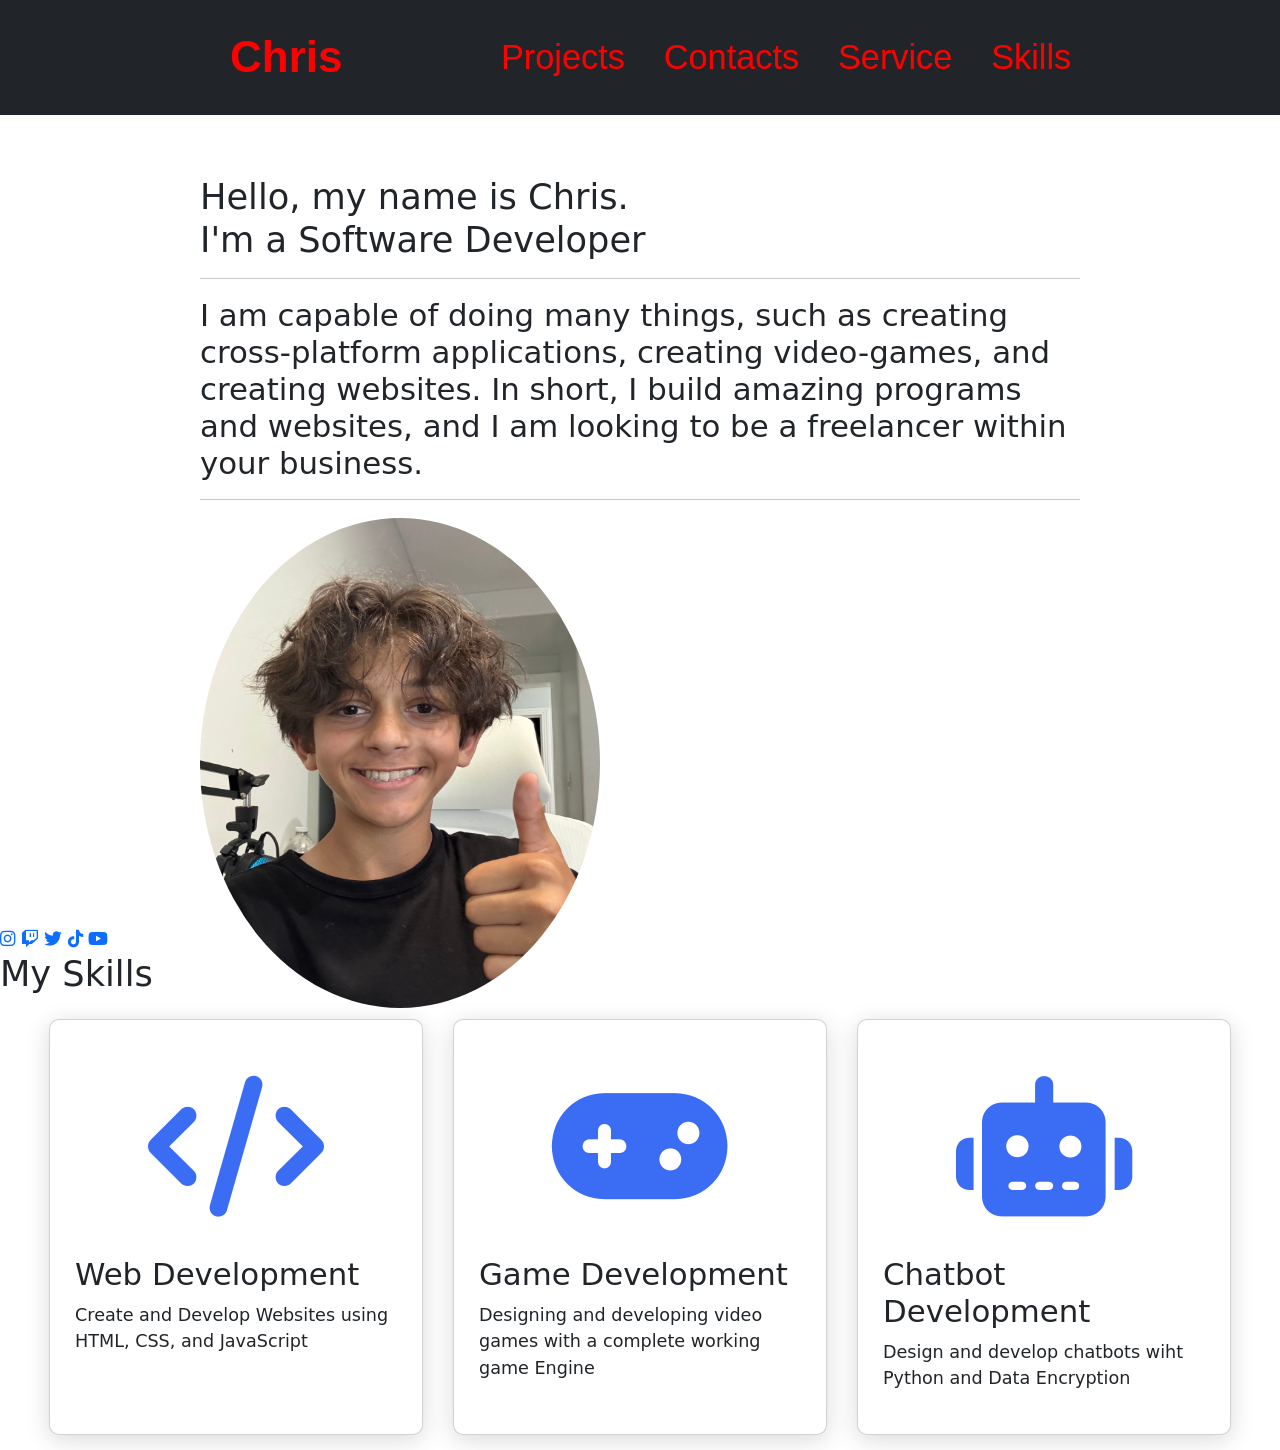
<file: index.html>
<!DOCTYPE html>
<html lang="en">
<head>
    <meta charset="UTF-8">
    <meta name="viewport" content="width=device-width, initial-scale=1.0">
    <title>Portfolio</title>
    <link href="https://cdn.jsdelivr.net/npm/bootstrap@5.3.8/dist/css/bootstrap.min.css" rel="stylesheet" integrity="sha384-sRIl4kxILFvY47J16cr9ZwB07vP4J8+LH7qKQnuqkuIAvNWLzeN8tE5YBujZqJLB" crossorigin="anonymous">
    <link rel="stylesheet" href="style.css">
    <link rel="stylesheet" href="https://cdnjs.cloudflare.com/ajax/libs/font-awesome/6.5.0/css/all.min.css">
    https://github.com/dinaasham1320-creator/Ischool-portfolio.git
</head>
<body>
    <header>
  <nav class="navbar navbar-expand-lg bg-dark fixed-top" data-bs-theme="dark">
    <div class="container-fluid">
      <a href="#" class="logo navbar-brand">Chris</a>
      <button class="navbar-toggler" type="button" data-bs-toggle="collapse" data-bs-target="#navbarNav">
        <span class="navbar-toggler-icon"></span>
      </button>
      <div class="collapse navbar-collapse justify-content-end" id="navbarNav">
        <nav class="nav-bar navbar-nav">
          <a class="nav-link" href="projects.html">Projects</a>
          <a class="nav-link" href="#">Contacts</a>
          <a class="nav-link" href="#">Service</a>
          <a class="nav-link" href="skills.html">Skills</a>
        </nav>
      </div>
    </div>
  </nav>
</header>


    <section class="main">
    <div>
        <h2 class="test">
            Hello, my name is Chris. <br><span>I'm a Software Developer</span>
        </h2>
        <hr>
        <h3>
            I am capable of doing many things, such as creating cross-platform applications, creating video-games, and creating websites. In short, I build amazing programs and websites, and I am looking to be a freelancer within your business.
        </h3>
        <hr>
        <img src="chris-profile.jpg" class="rounded-circle" alt="Profile" width="400" height="490">
    </div>
    </section>

    <div class="social-icons">
        <a href=""><i class="fab fa-instagram"></i></a>
        <a href=""><i class="fab fa-twitch"></i></a>
        <a href=""><i class="fab fa-twitter"></i></a>
        <a href=""><i class="fab fa-tiktok"></i></a>
        <a href=""><i class="fab fa-youtube"></i></a>
    </div>

    <section class="cards" id="skills">
        <h2 class="title">My Skills</h2>
        
        <div class="content">
           <div class="card">
                <div class="icon">
                    <i class="fas fa-code"></i>
                </div>
                <div class="info">
                    <h3>Web Development</h3>
                    <p>Create and Develop Websites using HTML, CSS, and JavaScript</p>
                </div>
           </div>
            
        

        <div class="card">
            <div class="icon">
                <i class="fas fa-gamepad"></i>
            </div>
            <div class="info">
                <h3>Game Development</h3>
                <p>Designing and developing video games with a complete working game Engine</p>
            </div>
        </div>


        <div class="card">
            <div class="icon">
                <i class="fas fa-robot"></i>
            </div>
            <div class="info">
                <h3>Chatbot Development</h3>
                <p>Design and develop chatbots wiht Python and Data Encryption</p>
            </div>
        </div>
        </div>
    </div>

</body>
</html>
</file>
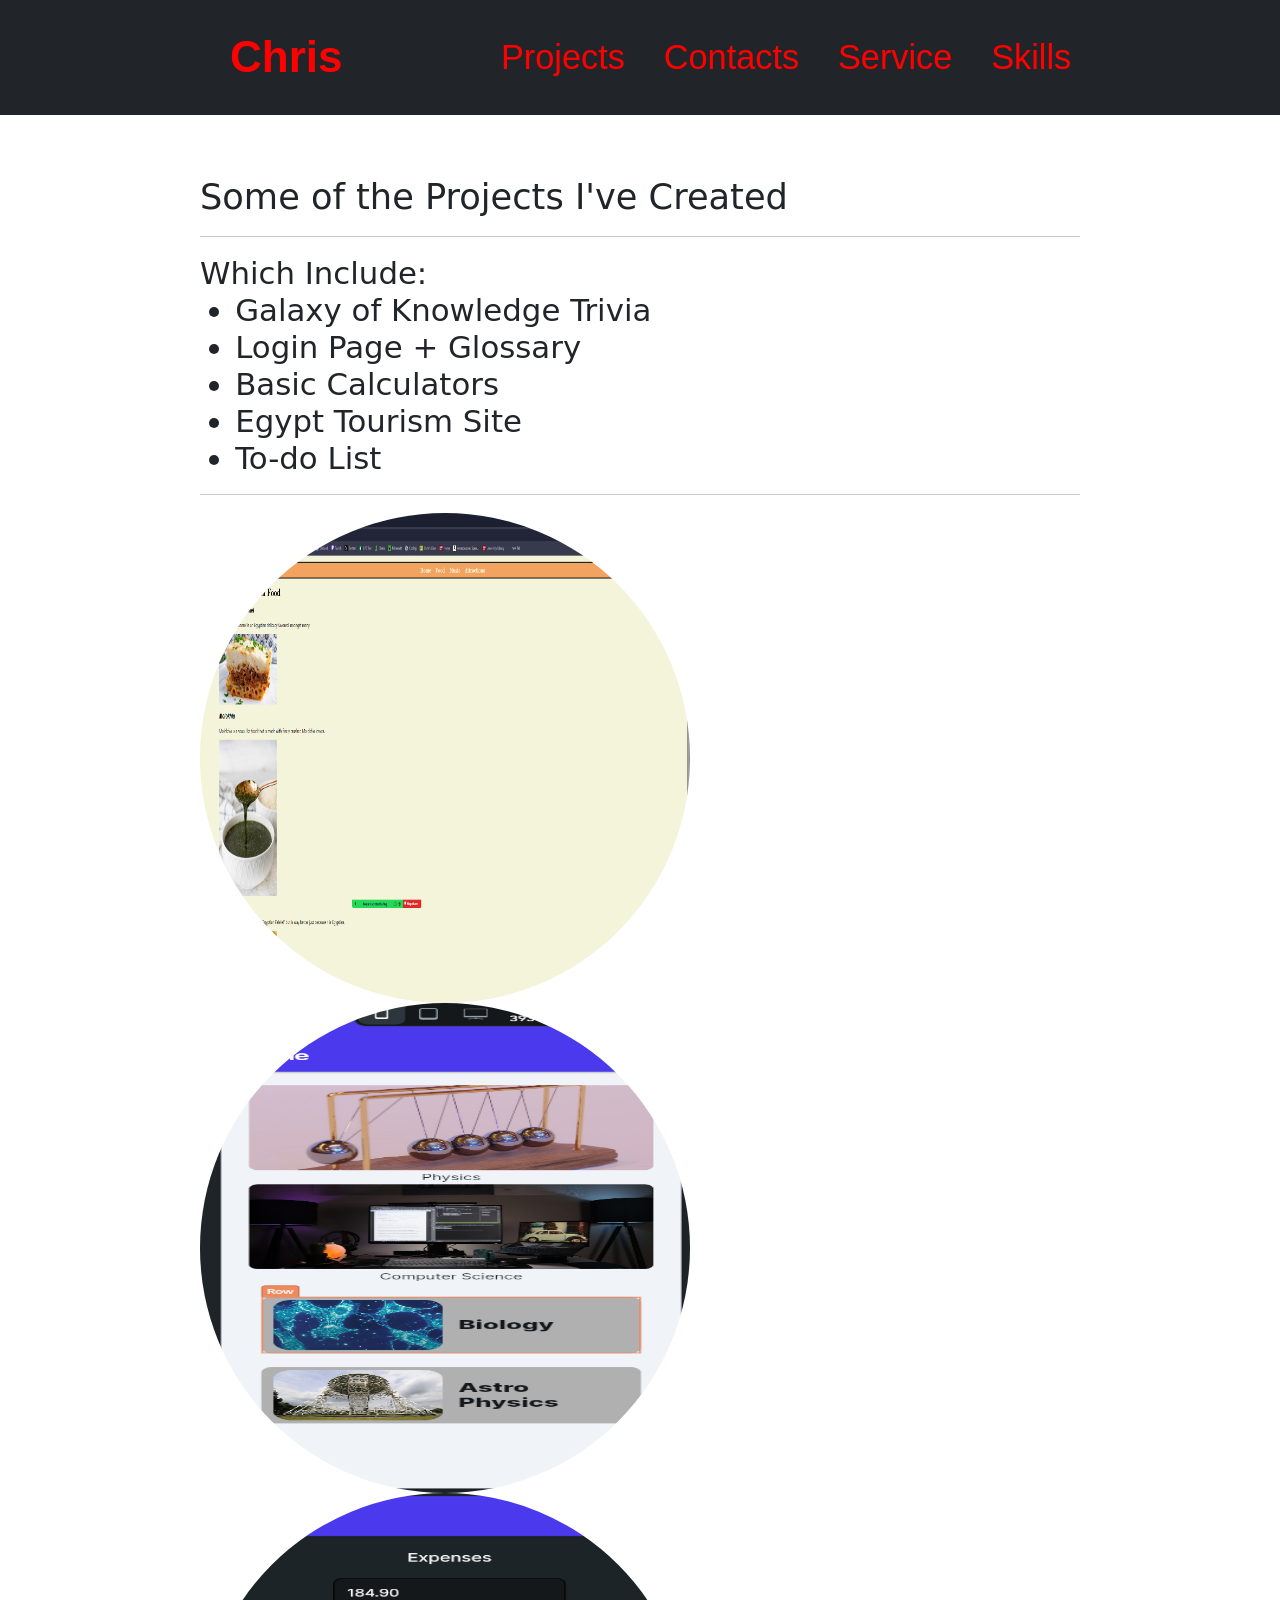
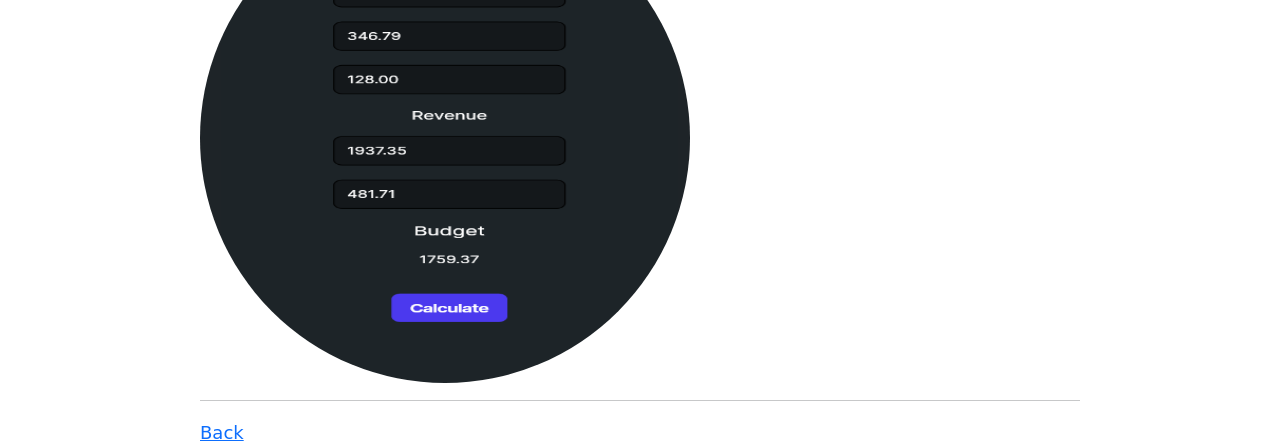
<file: projects.html>
<!DOCTYPE html>
<html lang="en">
<head>
    <meta charset="UTF-8">
    <meta name="viewport" content="width=device-width, initial-scale=1.0">
    <title>Projects</title>\
     <link href="https://cdn.jsdelivr.net/npm/bootstrap@5.3.8/dist/css/bootstrap.min.css" rel="stylesheet" integrity="sha384-sRIl4kxILFvY47J16cr9ZwB07vP4J8+LH7qKQnuqkuIAvNWLzeN8tE5YBujZqJLB" crossorigin="anonymous">
    <link rel="stylesheet" href="style.css">
    <link rel="stylesheet" href="https://cdnjs.cloudflare.com/ajax/libs/font-awesome/6.5.0/css/all.min.css">
</head>
<body>
       <header>
  <nav class="navbar navbar-expand-lg bg-dark fixed-top" data-bs-theme="dark">
    <div class="container-fluid">
      <a href="#" class="logo navbar-brand">Chris</a>
      <button class="navbar-toggler" type="button" data-bs-toggle="collapse" data-bs-target="#navbarNav">
        <span class="navbar-toggler-icon"></span>
      </button>
      <div class="collapse navbar-collapse justify-content-end" id="navbarNav">
        <nav class="nav-bar navbar-nav">
          <a class="nav-link" href="projects.html">Projects</a>
          <a class="nav-link" href="#">Contacts</a>
          <a class="nav-link" href="#">Service</a>
          <a class="nav-link" href="skills.html">Skills</a>
        </nav>
      </div>
    </div>
  </nav>
</header>

    <section class="main">
    <div>
        <h2>
            Some of the Projects I've Created
        </h2>
        <hr>
        <h3>
            Which Include: 
            <ul>
                <li>Galaxy of Knowledge Trivia</li>
                <li>Login Page + Glossary</li>
                <li>Basic Calculators</li>
                <li>Egypt Tourism Site</li>
                <li>To-do List</li>
            </ul>
        </h3>
        <hr>
        <img src="Egypt-Tourism-Site.png" class="rounded-circle" alt="Profile" height="490" width="490">
        <img src="Galaxy-of-Knowledge-Site.png" class="rounded-circle" alt="Profile" height="490" width="490">
        <img src="Budget-Calc-Site.png" class="rounded-circle" alt="Profile" height="490" width="490">
        <hr>
        <a href="index.html" class="back-page">Back</a>
    </div>
    </section>

    
</body>
</html>
</file>
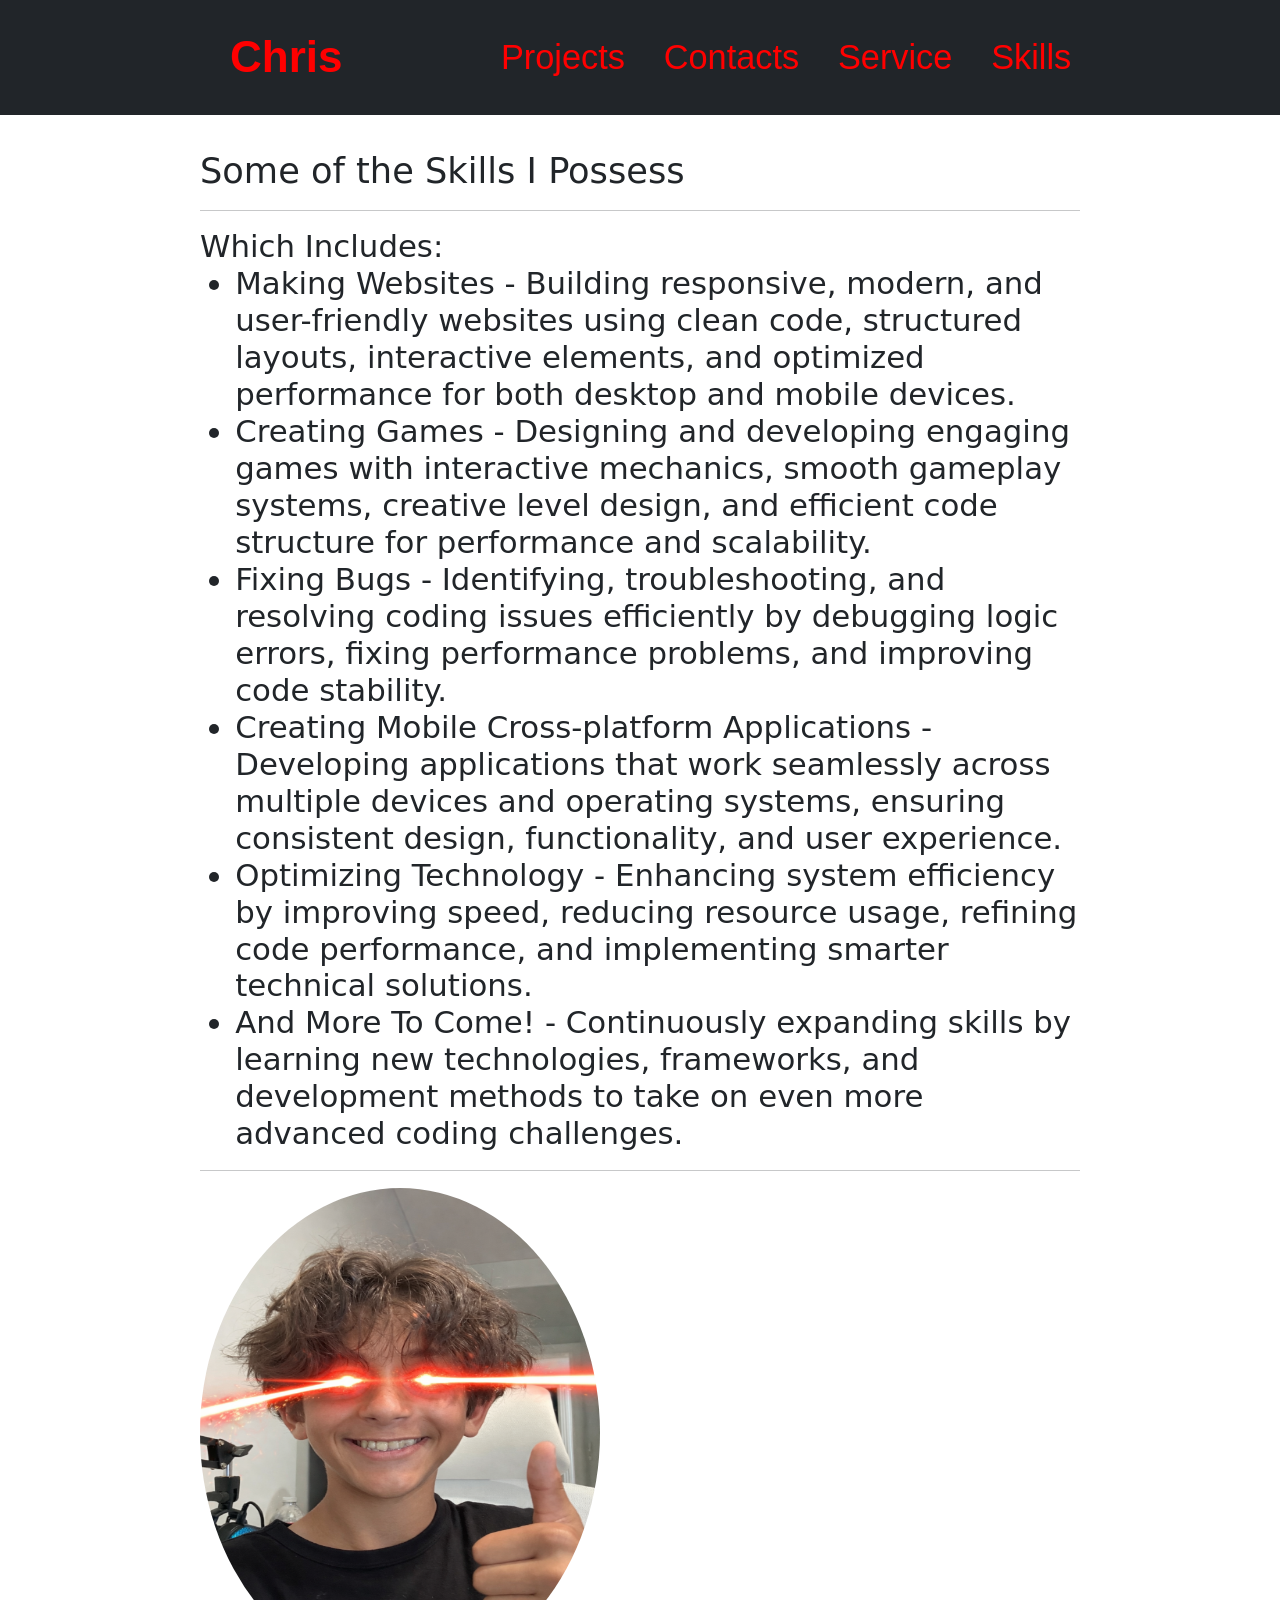
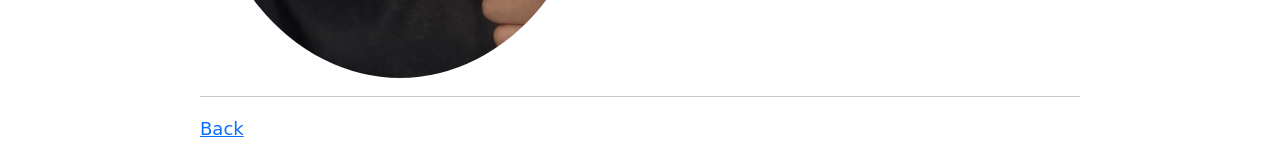
<file: skills.html>
<!DOCTYPE html>
<html lang="en">
<head>
    <meta charset="UTF-8">
    <meta name="viewport" content="width=device-width, initial-scale=1.0">
    <title>Projects</title>
     <link href="https://cdn.jsdelivr.net/npm/bootstrap@5.3.8/dist/css/bootstrap.min.css" rel="stylesheet" integrity="sha384-sRIl4kxILFvY47J16cr9ZwB07vP4J8+LH7qKQnuqkuIAvNWLzeN8tE5YBujZqJLB" crossorigin="anonymous">
    <link rel="stylesheet" href="style.css">
    <link rel="stylesheet" href="https://cdnjs.cloudflare.com/ajax/libs/font-awesome/6.5.0/css/all.min.css">
</head>
<body>
       <header>
  <nav class="navbar navbar-expand-lg bg-dark fixed-top" data-bs-theme="dark">
    <div class="container-fluid">
      <a href="#" class="logo navbar-brand">Chris</a>
      <button class="navbar-toggler" type="button" data-bs-toggle="collapse" data-bs-target="#navbarNav">
        <span class="navbar-toggler-icon"></span>
      </button>
      <div class="collapse navbar-collapse justify-content-end" id="navbarNav">
        <nav class="nav-bar navbar-nav">
          <a class="nav-link" href="projects.html">Projects</a>
          <a class="nav-link" href="#">Contacts</a>
          <a class="nav-link" href="#">Service</a>
          <a class="nav-link" href="skills.html">Skills</a>
        </nav>
      </div>
    </div>
  </nav>
</header>


    <section class="main">
    <div>
        <h2>
            Some of the Skills I Possess
        </h2>
        <hr>
        <h3>
            Which Includes: 
            <ul>
                <li>Making Websites - Building responsive, modern, and user-friendly websites using clean code, structured layouts, interactive elements, and optimized performance for both desktop and mobile devices.</li>
                <li>Creating Games - Designing and developing engaging games with interactive mechanics, smooth gameplay systems, creative level design, and efficient code structure for performance and scalability.</li>
                <li>Fixing Bugs - Identifying, troubleshooting, and resolving coding issues efficiently by debugging logic errors, fixing performance problems, and improving code stability.</li>
                <li>Creating Mobile Cross-platform Applications - Developing applications that work seamlessly across multiple devices and operating systems, ensuring consistent design, functionality, and user experience.</li>
                <li>Optimizing Technology - Enhancing system efficiency by improving speed, reducing resource usage, refining code performance, and implementing smarter technical solutions.</li>
                <li>And More To Come! - Continuously expanding skills by learning new technologies, frameworks, and development methods to take on even more advanced coding challenges.</li>
            </ul>
        </h3>
        <hr>
         <img src="chris-profile-lazer.png" class="rounded-circle" alt="Profile" height="490" width="400">
         <hr>
        <a href="index.html" class="back-page">Back</a>
    </div>
    </section>

    
</body>
</html>
</file>
<file: style.css>
header {
  display: flex;
  box-sizing: border-box;
  width: 100%;
  justify-content: space-between;
  position: fixed;
  z-index: 1924;
}

.container-fluid {
  padding: 10px 200px;
}

.logo {
  text-decoration: none;
  font-size: 2.5em !important;
  font-weight: 700;
  color: red ;
  font-family: 'Franklin Gothic Medium', 'Arial Narrow', Arial, sans-serif;
}

.nav-bar {
  font-family: 'Franklin Gothic Medium', 'Arial Narrow', Arial, sans-serif;
  text-decoration: none;
  font-size: 1.5em;
}

nav a {
  text-decoration: none;
  font-size: 1.3em !important;
  color:  red !important;
  font-weight: 500;
  padding-left: 30px !important;
}

nav a:hover {
  color: #601cfc !important;
}

.main {
  display: flex;
  height: 100vh;
  align-items: start;
  padding: 150px 200px;
}

.skills, .back-page {
  font-size: large;
}

html {
  font-size: 110%;
}

.content {
  display: flex;
  justify-content: center;
  flex-direction: row;
  flex-wrap: wrap;
}

.card {
  background-color: #fff;
  width: 21.25em;
  box-shadow: 0 5px 25px rgba(1 1 1 / 15%);
  border-radius: 10px;
  padding: 25px;
  margin: 15px;
  transition: 0.7s ease;
}

.card:hover {
  transform: scale(1.1);
}

.card .icon {
  color: #3a6cf4;
  font-size: 8em;
  text-align: center;
}

@media (max-width: 992px) {
  .container-fluid {
    padding: 10px 20px;
  }
  .ms-auto {
    text-align: right;
  }
  .main {
    padding: 150px 20px;
  }
}

@media (max-width: 400px) {
  body {
    font-size: 10px;
  }
}
</file>
